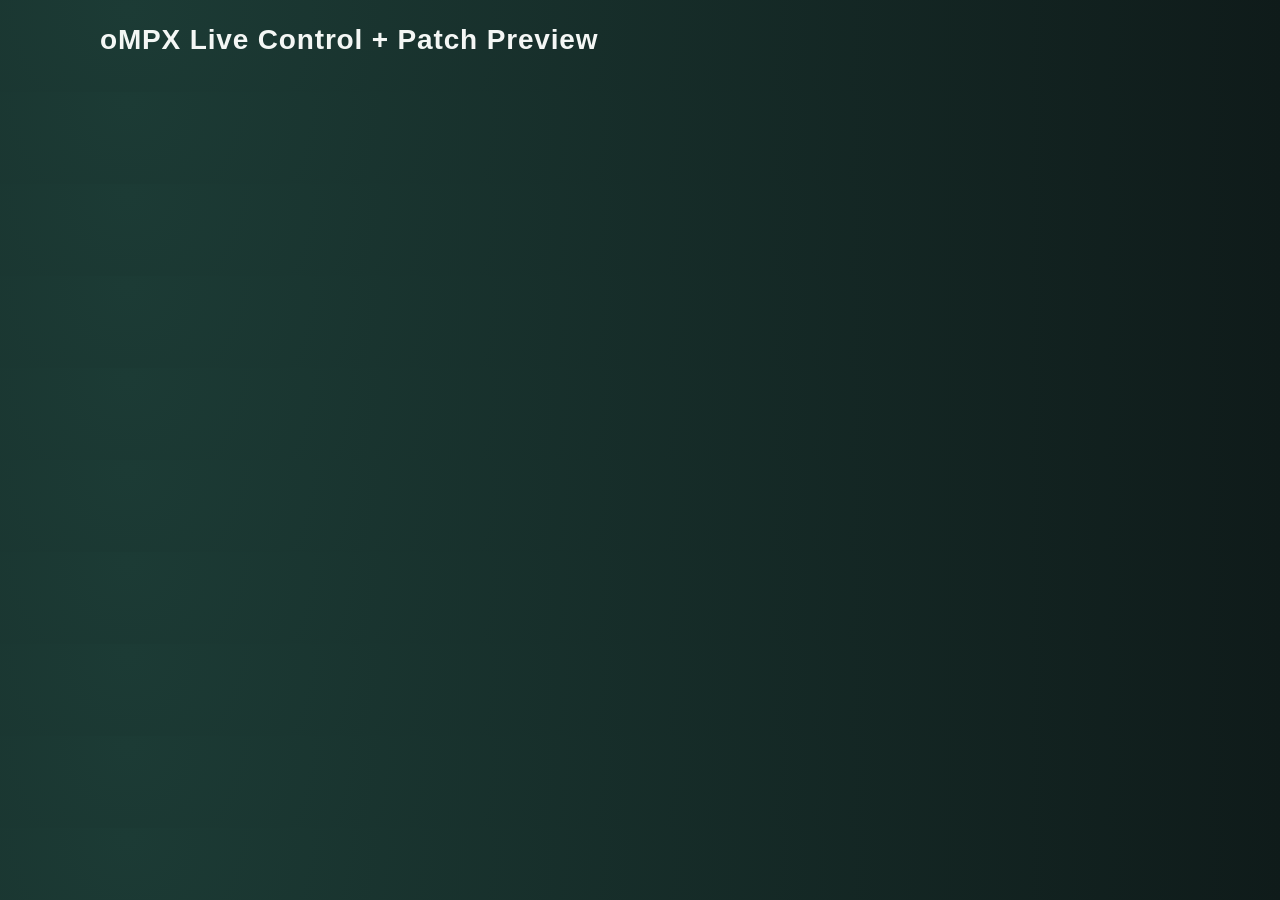
<file: encoder/legacy.html>
<!-- Legacy UI (legacy.html) -->
<!DOCTYPE html>
<html lang="en">
<head>
  <meta charset="UTF-8">
  <meta http-equiv="Cache-Control" content="no-store, no-cache, must-revalidate, max-age=0">
  <meta http-equiv="Pragma" content="no-cache">
  <meta http-equiv="Expires" content="0">
  <meta name="viewport" content="width=device-width, initial-scale=1.0">
  <title>oMPX Web UI - Legacy</title>
  <style>
    /* Copy all styles from original-ui.html */
    .system-theme {
      --bg: Canvas;
      --card: Canvas;
      --accent: Highlight;
      --ink: CanvasText;
      --muted: GrayText;
    }
    :root { --bg:#0f1b1a; --card:#132825; --accent:#f2b642; --ink:#f4f7f5; --muted:#9fb8b0; }
    body { margin:0; font-family: ui-sans-serif, sans-serif; background: radial-gradient(circle at 10% 10%, #1c3b35, var(--bg)); color:var(--ink); }
    .wrap { max-width:1080px; margin:0 auto; padding:24px; }
    .grid { display:grid; grid-template-columns:1fr 1fr; gap:16px; }
    .card { background:linear-gradient(180deg, #1a322e, var(--card)); border:1px solid #2a4f47; border-radius:12px; padding:14px; }
    h1 { margin:0 0 12px; font-size:28px; letter-spacing:0.03em; }
    label { display:block; font-size:13px; color:var(--muted); margin-top:8px; }
    input, select, button { width:100%; margin-top:4px; padding:8px; border-radius:8px; border:1px solid #365f55; background:#0d1f1c; color:var(--ink); }
    button { cursor:pointer; background:linear-gradient(180deg, #f2b642, #d99424); color:#1b1406; font-weight:600; }
    .row { display:grid; grid-template-columns:1fr 1fr; gap:8px; }
    canvas { width:100%; height:140px; background:#0a1412; border:1px solid #2a4f47; border-radius:8px; }
    .status { font-size:12px; color:var(--muted); margin-top:10px; }
    .meter-grid { display:grid; grid-template-columns:1fr; gap:8px; margin-top:8px; }
    .meter-row { display:grid; grid-template-columns:86px 1fr 62px; gap:8px; align-items:center; }
    .meter-row .name { font-size:12px; color:var(--muted); }
    .meter-row .db { font-size:12px; color:var(--ink); text-align:right; }
    .meter-track { height:10px; border-radius:999px; border:1px solid #2a4f47; background:#0a1412; overflow:hidden; }
    .meter-fill { height:100%; width:0%; background:linear-gradient(90deg, #2fd38a, #f2b642); transition:width 120ms linear; }
    .tabs { display:flex; gap:8px; margin-bottom:10px; align-items:center; }
    .tab-btn { width:auto; padding:8px 12px; border-radius:999px; border:1px solid #365f55; background:#0d1f1c; color:var(--ink); }
    .tab-btn.active { background:linear-gradient(180deg, #f2b642, #d99424); color:#1b1406; border-color:#d99424; }
    .tab-name { max-width:180px; }
    .program-field { display:none; }
    .global-field { display:none; }
    .program-field.active { display:block; }
    .global-field.active { display:block; }
    .stereo-adv { display:none; }
    .stereo-adv.active { display:block; }
    @media (max-width:900px) { .grid { grid-template-columns:1fr; } }
  </style>
  <style id="ui_custom_css_tag"></style>
</head>
<body>
  <div class="wrap">
    <h1>oMPX Live Control + Patch Preview</h1>
    <div class="grid">
      <!-- Copy all legacy UI content from original-ui.html here -->
      <!-- ... -->
    </div>
  </div>
  <script>
    // Copy legacy tab logic from original-ui.html
    document.addEventListener('DOMContentLoaded', function() {
      const tabProg1 = document.getElementById('tab_prog1');
      const tabProg2 = document.getElementById('tab_prog2');
      const tabGlobal = document.getElementById('tab_global');
      if (!tabProg1 || !tabProg2 || !tabGlobal) return;
      function setActiveTab(tab) {
        tabProg1.classList.toggle('active', tab === 'program1');
        tabProg2.classList.toggle('active', tab === 'program2');
        tabGlobal.classList.toggle('active', tab === 'global');
        document.querySelectorAll('.global-field').forEach(el => {
          el.classList.toggle('active', tab === 'global');
        });
        document.querySelectorAll('.program-field').forEach(el => {
          el.classList.remove('active');
          if (tab === 'program1' && el.classList.contains('program-1')) el.classList.add('active');
          if (tab === 'program2' && el.classList.contains('program-2')) el.classList.add('active');
        });
      }
      tabProg1.addEventListener('click', function() { setActiveTab('program1'); });
      tabProg2.addEventListener('click', function() { setActiveTab('program2'); });
      tabGlobal.addEventListener('click', function() { setActiveTab('global'); });
      setActiveTab('program1');
    });
  </script>
</body>
</html>
</file>
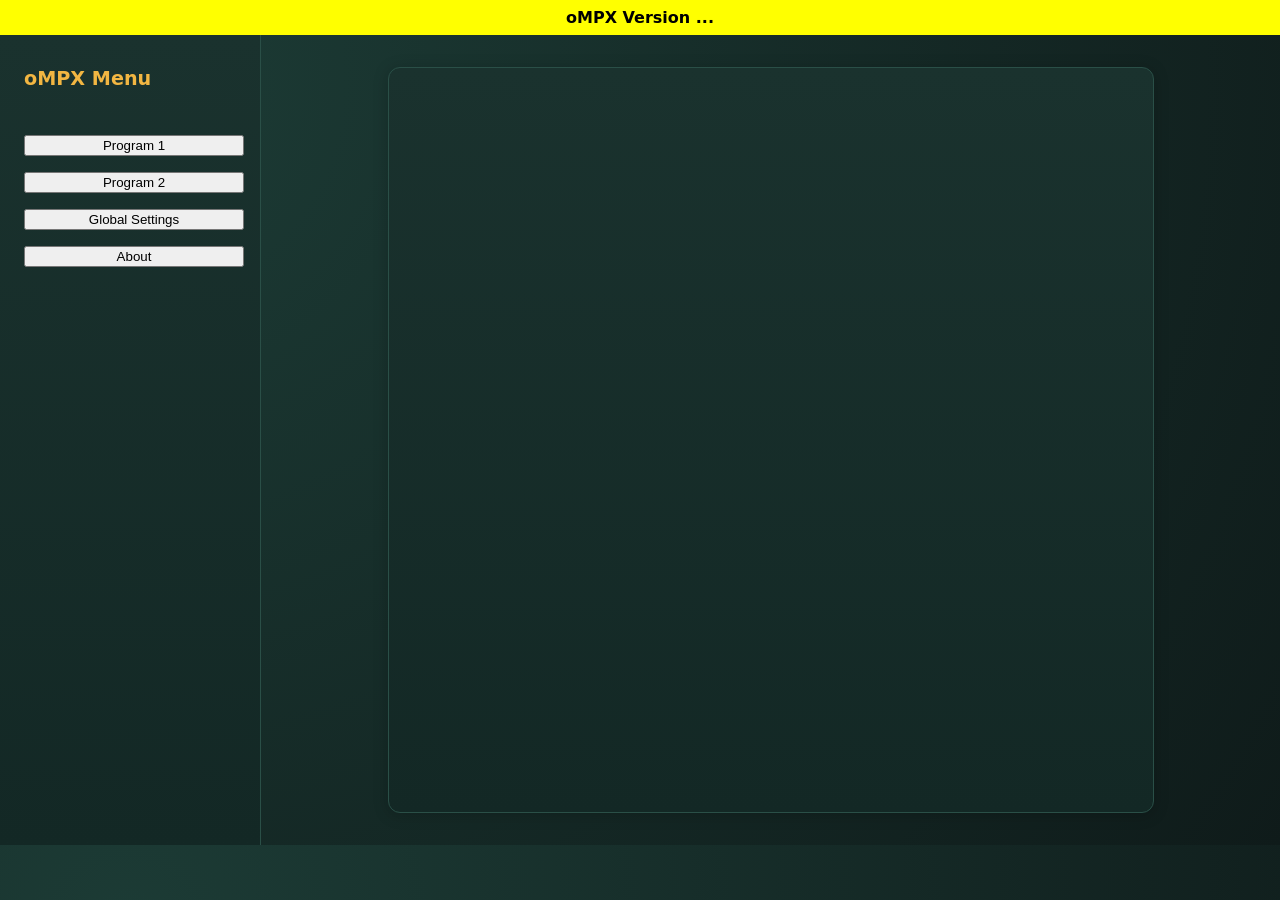
<file: encoder/modern.html>
<!-- Modern UI (modern.html) -->
<!DOCTYPE html>
<html lang="en">
<head>
  <meta charset="UTF-8">
  <meta http-equiv="Cache-Control" content="no-store, no-cache, must-revalidate, max-age=0">
  <meta http-equiv="Pragma" content="no-cache">
  <meta http-equiv="Expires" content="0">
  <meta name="viewport" content="width=device-width, initial-scale=1.0">
  <title>oMPX Web UI - Modern</title>
  <script>
    // Always cache-bust main.js with timestamp
    var s = document.createElement('script');
    s.src = 'main.js?v=' + Date.now();
    s.defer = true;
    document.head.appendChild(s);
  </script>
  <style>
    :root {
      --bg: #0f1b1a;
      --card: #132825;
      --accent: #f2b642;
      --ink: #f4f7f5;
      --muted: #9fb8b0;
    }
    body {
      font-family: ui-sans-serif, system-ui, sans-serif;
      background: radial-gradient(circle at 10% 10%, #1c3b35, var(--bg));
      color: var(--ink);
      margin: 0;
      padding: 0;
    }
    .container {
      max-width: 700px;
      margin: 2em auto;
      background: linear-gradient(180deg, #1a322e, var(--card));
      border-radius: 12px;
      box-shadow: 0 2px 16px #0003;
      padding: 2em;
      border: 1px solid #2a4f47;
    }
    /* ...existing modern UI styles... */
  </style>
</head>
<body>
  <div style="background:#ff0;color:#000;padding:8px 0;text-align:center;font-weight:bold;">oMPX Version <span class="ompx-version">...</span></div>
  <div style="display:flex;min-height:90vh;">
    <nav id="sidebar" style="width:220px;background:linear-gradient(180deg,#1a322e,#132825);border-right:1px solid #2a4f47;padding:2em 1em 2em 1.5em;display:flex;flex-direction:column;gap:1em;">
      <div style="font-size:1.2em;font-weight:700;color:var(--accent);margin-bottom:1.5em;">oMPX Menu</div>
      <button class="menu-btn" data-section="program1">Program 1</button>
      <button class="menu-btn" data-section="program2">Program 2</button>
      <button class="menu-btn" data-section="global">Global Settings</button>
      <button class="menu-btn" data-section="about">About</button>
    </nav>
    <div class="container" style="flex:1;">
      <!-- Modern UI sections (copied from index.html) -->
      <div id="modern-ui">
        <!-- ...copy all modern UI content from index.html... -->
      </div>
    </div>
  </div>
</body>
</html>
</file>
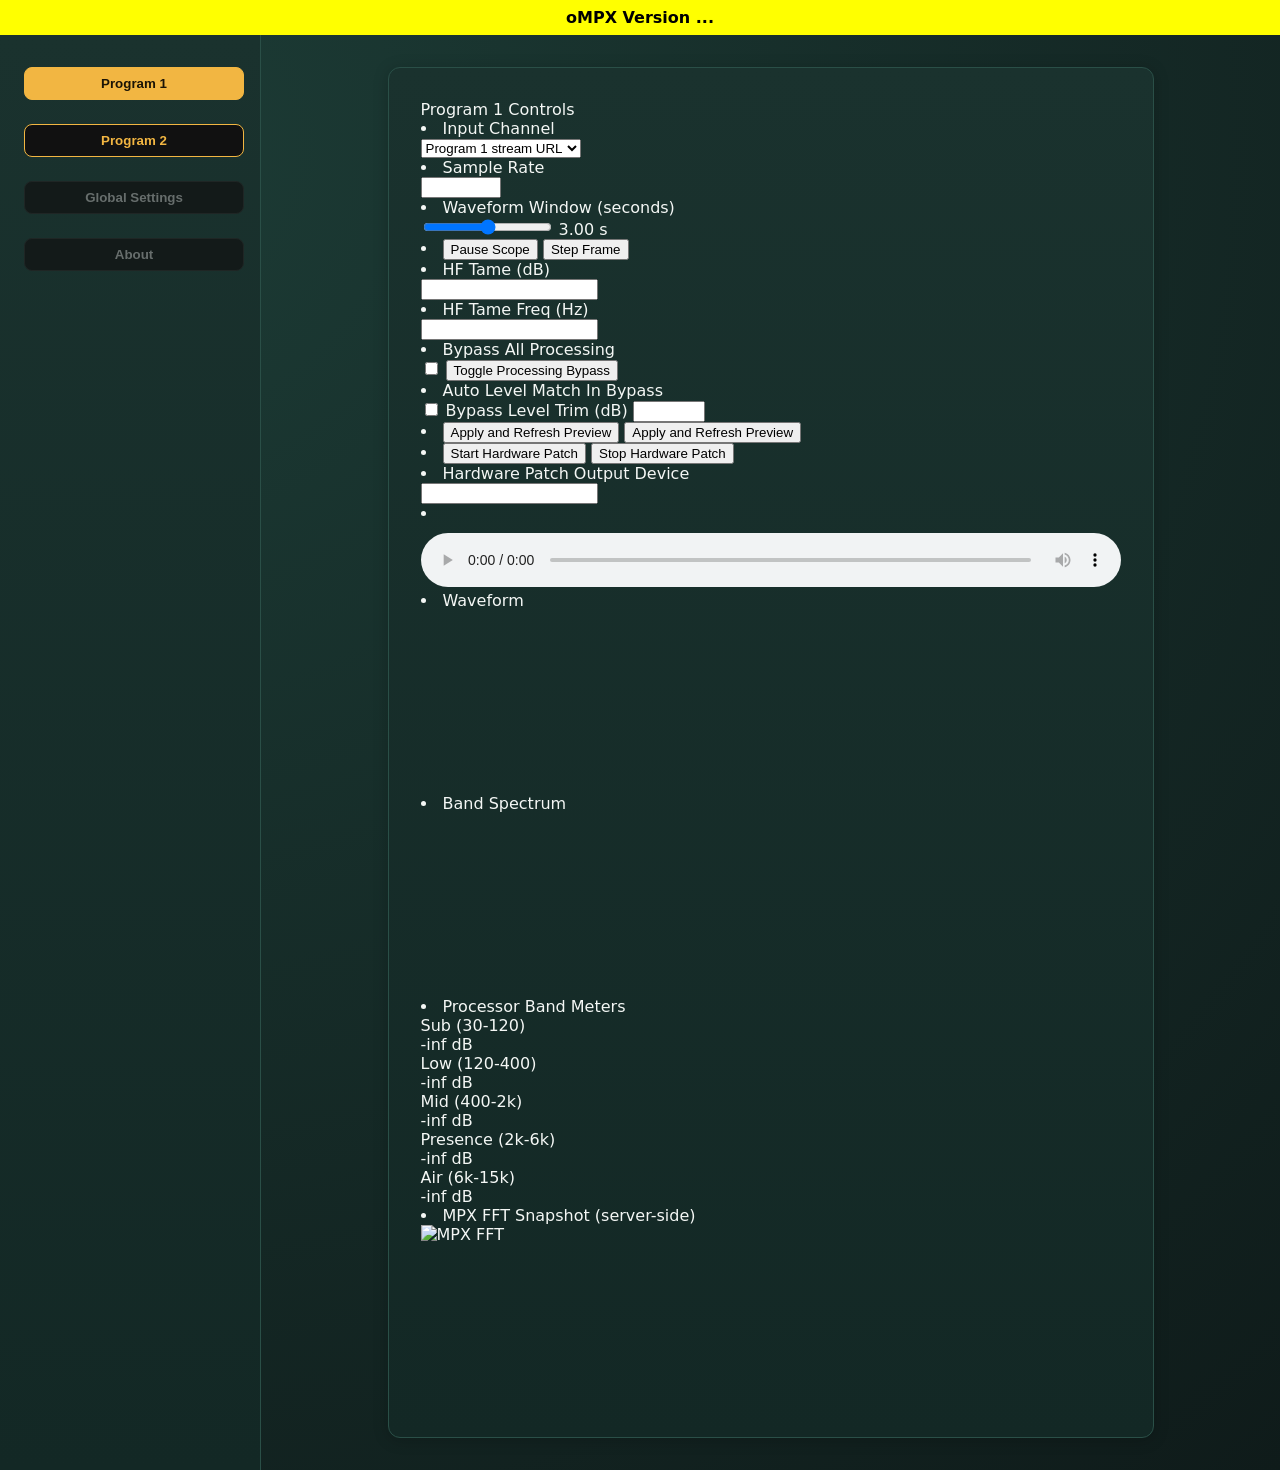
<file: encoder/program1.html>
<!-- Program 1 UI -->
<!DOCTYPE html>
<html lang="en">
<head>
  <meta charset="UTF-8">
  <meta http-equiv="Cache-Control" content="no-store, no-cache, must-revalidate, max-age=0">
  <meta http-equiv="Pragma" content="no-cache">
  <meta http-equiv="Expires" content="0">
  <meta name="viewport" content="width=device-width, initial-scale=1.0">
  <title>oMPX Program 1</title>
  <script>
    var s = document.createElement('script');
    s.src = 'main.js?v=' + Date.now();
    s.defer = true;
    document.head.appendChild(s);
  </script>
  <style>
    :root {
      --bg: #0f1b1a;
      --card: #132825;
      --accent: #f2b642;
      --accent-dark: #d99424;
      --ink: #f4f7f5;
      --muted: #9fb8b0;
    }
    body {
      font-family: ui-sans-serif, system-ui, sans-serif;
      background: radial-gradient(circle at 10% 10%, #1c3b35, var(--bg));
      color: var(--ink);
      margin: 0;
      padding: 0;
    }
    .container {
      max-width: 700px;
      margin: 2em auto;
      background: linear-gradient(180deg, #1a322e, var(--card));
      border-radius: 12px;
      box-shadow: 0 2px 16px #0003;
      padding: 2em;
      border: 1px solid #2a4f47;
    }
    .sidebar-btn {
      background: #111;
      color: var(--accent);
      border: 1px solid var(--accent);
      font-weight: 600;
      border-radius: 8px;
      cursor: pointer;
      padding: 8px 16px;
      margin-bottom: 8px;
      transition: background 0.2s, color 0.2s;
    }
    .sidebar-btn.active {
      background: var(--accent);
      color: #1b1406;
    }
    .sidebar-btn.unavailable {
      background: #111;
      color: #888;
      border: 1px solid #222;
      opacity: 0.7;
      pointer-events: none;
    }
  </style>
</head>
<body>
  <div style="background:#ff0;color:#000;padding:8px 0;text-align:center;font-weight:bold;">oMPX Version <span class="ompx-version">...</span></div>
  <div style="display:flex;min-height:90vh;">
    <nav id="sidebar" style="width:220px;background:linear-gradient(180deg,#1a322e,#132825);border-right:1px solid #2a4f47;padding:2em 1em 2em 1.5em;display:flex;flex-direction:column;gap:1em;">
      <button class="sidebar-btn active" onclick="location.href='program1.html'">Program 1</button>
      <button class="sidebar-btn" onclick="location.href='program2.html'">Program 2</button>
      <button class="sidebar-btn unavailable">Global Settings</button>
      <button class="sidebar-btn unavailable">About</button>
    </nav>
    <div class="container" style="flex:1;">
      <div class="category-title">Program 1 Controls</div>
      <div class="feature-list">
        <li>
          <label>Input Channel</label><br>
          <select id="input_device_prg1">
            <option value="radio1_url">Program 1 stream URL</option>
            <option value="ompx_prg1in_cap">Program 1 input</option>
            <option value="ompx_prg1mpx_cap">Program 1 MPX path</option>
          </select>
        </li>
        <li>
          <label>Sample Rate</label><br>
          <input id="sample_rate_prg1" type="number" min="8000" max="192000" step="1000" />
        </li>
        <li>
          <label>Waveform Window (seconds)</label><br>
          <input id="wave_window_sec_prg1" type="range" min="0.25" max="10" step="0.25" />
          <span id="wave_window_readout_prg1">3.00 s</span>
        </li>
        <li>
          <button id="analysis_pause_prg1" type="button">Pause Scope</button>
          <button id="analysis_step_prg1" type="button" class="btn-inactive">Step Frame</button>
        </li>
        <li>
          <label>HF Tame (dB)</label><br>
          <input id="hf_tame_db_prg1" type="number" step="0.1" />
        </li>
        <li>
          <label>HF Tame Freq (Hz)</label><br>
          <input id="hf_tame_freq_prg1" type="number" step="100" />
        </li>
        <li>
          <label>Bypass All Processing</label><br>
          <input id="processing_bypass_prg1" type="checkbox" />
          <button id="processing_bypass_toggle_prg1" type="button">Toggle Processing Bypass</button>
        </li>
        <li>
          <label>Auto Level Match In Bypass</label><br>
          <input id="bypass_level_match_enabled_prg1" type="checkbox" />
          <label>Bypass Level Trim (dB)</label>
          <input id="bypass_level_match_db_prg1" type="number" step="0.1" min="-24" max="24" />
        </li>
        <li>
          <button id="apply_prg1">Apply and Refresh Preview</button>
          <button id="apply_prg1" class="btn-inactive">Apply and Refresh Preview</button>
        </li>
        <li>
          <button id="patch_start_prg1">Start Hardware Patch</button>
          <button id="patch_stop_prg1" class="btn-inactive">Stop Hardware Patch</button>
        </li>
        <li>
          <label>Hardware Patch Output Device</label><br>
          <input id="patch_output_device_prg1" type="text" />
        </li>
        <li>
          <audio id="audio_prg1" controls autoplay style="width:100%; margin-top:10px"></audio>
        </li>
        <li>
          <label>Waveform</label><br>
          <canvas id="wave_prg1" width="900" height="180"></canvas>
        </li>
        <li>
          <label>Band Spectrum</label><br>
          <canvas id="spec_prg1" width="900" height="180"></canvas>
        </li>
        <li>
          <label>Processor Band Meters</label>
          <div class="meter-grid" id="band_meters_prg1">
            <div class="meter-row"><span class="name">Sub (30-120)</span><div class="meter-track"><div id="meter_sub_prg1" class="meter-fill"></div></div><span id="meter_sub_db_prg1" class="db">-inf dB</span></div>
            <div class="meter-row"><span class="name">Low (120-400)</span><div class="meter-track"><div id="meter_low_prg1" class="meter-fill"></div></div><span id="meter_low_db_prg1" class="db">-inf dB</span></div>
            <div class="meter-row"><span class="name">Mid (400-2k)</span><div class="meter-track"><div id="meter_mid_prg1" class="meter-fill"></div></div><span id="meter_mid_db_prg1" class="db">-inf dB</span></div>
            <div class="meter-row"><span class="name">Presence (2k-6k)</span><div class="meter-track"><div id="meter_pres_prg1" class="meter-fill"></div></div><span id="meter_pres_db_prg1" class="db">-inf dB</span></div>
            <div class="meter-row"><span class="name">Air (6k-15k)</span><div class="meter-track"><div id="meter_air_prg1" class="meter-fill"></div></div><span id="meter_air_db_prg1" class="db">-inf dB</span></div>
          </div>
        </li>
        <li>
          <label>MPX FFT Snapshot (server-side)</label><br>
          <img id="fft_img_prg1" alt="MPX FFT" style="display:block; width:100%; height:180px; object-fit:fill;" />
        </li>
      </div>
    </div>
  </div>
</body>
</html>
</file>
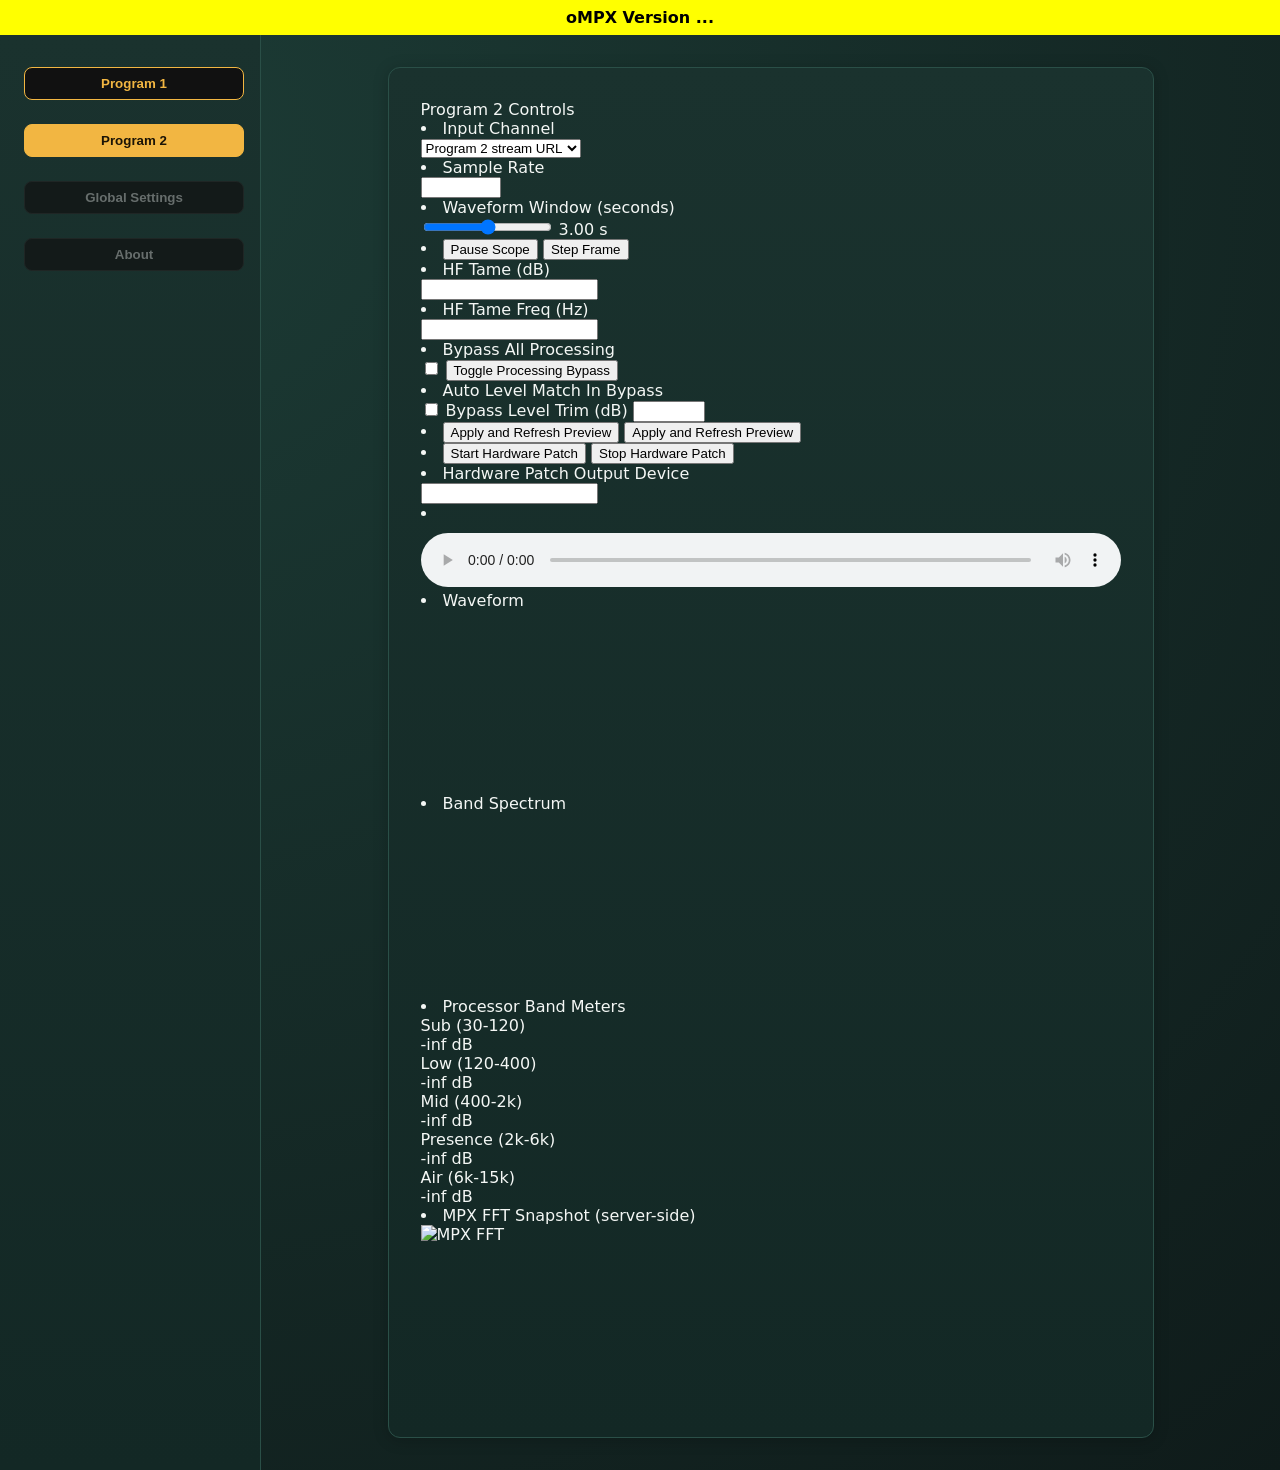
<file: encoder/program2.html>
<!-- Program 2 UI -->
<!DOCTYPE html>
<html lang="en">
<head>
  <meta charset="UTF-8">
  <meta http-equiv="Cache-Control" content="no-store, no-cache, must-revalidate, max-age=0">
  <meta http-equiv="Pragma" content="no-cache">
  <meta http-equiv="Expires" content="0">
  <meta name="viewport" content="width=device-width, initial-scale=1.0">
  <title>oMPX Program 2</title>
  <script>
    var s = document.createElement('script');
    s.src = 'main.js?v=' + Date.now();
    s.defer = true;
    document.head.appendChild(s);
  </script>
  <style>
    :root {
      --bg: #0f1b1a;
      --card: #132825;
      --accent: #f2b642;
      --accent-dark: #d99424;
      --ink: #f4f7f5;
      --muted: #9fb8b0;
    }
    body {
      font-family: ui-sans-serif, system-ui, sans-serif;
      background: radial-gradient(circle at 10% 10%, #1c3b35, var(--bg));
      color: var(--ink);
      margin: 0;
      padding: 0;
    }
    .container {
      max-width: 700px;
      margin: 2em auto;
      background: linear-gradient(180deg, #1a322e, var(--card));
      border-radius: 12px;
      box-shadow: 0 2px 16px #0003;
      padding: 2em;
      border: 1px solid #2a4f47;
    }
    .sidebar-btn {
      background: #111;
      color: var(--accent);
      border: 1px solid var(--accent);
      font-weight: 600;
      border-radius: 8px;
      cursor: pointer;
      padding: 8px 16px;
      margin-bottom: 8px;
      transition: background 0.2s, color 0.2s;
    }
    .sidebar-btn.active {
      background: var(--accent);
      color: #1b1406;
    }
    .sidebar-btn.unavailable {
      background: #111;
      color: #888;
      border: 1px solid #222;
      opacity: 0.7;
      pointer-events: none;
    }
  </style>
</head>
<body>
  <div style="background:#ff0;color:#000;padding:8px 0;text-align:center;font-weight:bold;">oMPX Version <span class="ompx-version">...</span></div>
  <div style="display:flex;min-height:90vh;">
    <nav id="sidebar" style="width:220px;background:linear-gradient(180deg,#1a322e,#132825);border-right:1px solid #2a4f47;padding:2em 1em 2em 1.5em;display:flex;flex-direction:column;gap:1em;">
      <button class="sidebar-btn" onclick="location.href='program1.html'">Program 1</button>
      <button class="sidebar-btn active" onclick="location.href='program2.html'">Program 2</button>
      <button class="sidebar-btn unavailable">Global Settings</button>
      <button class="sidebar-btn unavailable">About</button>
    </nav>
    <div class="container" style="flex:1;">
      <div class="category-title">Program 2 Controls</div>
      <div class="feature-list">
        <li>
          <label>Input Channel</label><br>
          <select id="input_device_prg2">
            <option value="radio2_url">Program 2 stream URL</option>
            <option value="ompx_prg2in_cap">Program 2 input</option>
            <option value="ompx_prg2mpx_cap">Program 2 MPX path</option>
          </select>
        </li>
        <li>
          <label>Sample Rate</label><br>
          <input id="sample_rate_prg2" type="number" min="8000" max="192000" step="1000" />
        </li>
        <li>
          <label>Waveform Window (seconds)</label><br>
          <input id="wave_window_sec_prg2" type="range" min="0.25" max="10" step="0.25" />
          <span id="wave_window_readout_prg2">3.00 s</span>
        </li>
        <li>
          <button id="analysis_pause_prg2" type="button">Pause Scope</button>
          <button id="analysis_step_prg2" type="button" class="btn-inactive">Step Frame</button>
        </li>
        <li>
          <label>HF Tame (dB)</label><br>
          <input id="hf_tame_db_prg2" type="number" step="0.1" />
        </li>
        <li>
          <label>HF Tame Freq (Hz)</label><br>
          <input id="hf_tame_freq_prg2" type="number" step="100" />
        </li>
        <li>
          <label>Bypass All Processing</label><br>
          <input id="processing_bypass_prg2" type="checkbox" />
          <button id="processing_bypass_toggle_prg2" type="button">Toggle Processing Bypass</button>
        </li>
        <li>
          <label>Auto Level Match In Bypass</label><br>
          <input id="bypass_level_match_enabled_prg2" type="checkbox" />
          <label>Bypass Level Trim (dB)</label>
          <input id="bypass_level_match_db_prg2" type="number" step="0.1" min="-24" max="24" />
        </li>
        <li>
          <button id="apply_prg2">Apply and Refresh Preview</button>
          <button id="apply_prg2" class="btn-inactive">Apply and Refresh Preview</button>
        </li>
        <li>
          <button id="patch_start_prg2">Start Hardware Patch</button>
          <button id="patch_stop_prg2" type="button" class="btn-inactive">Stop Hardware Patch</button>
        </li>
        <li>
          <label>Hardware Patch Output Device</label><br>
          <input id="patch_output_device_prg2" type="text" />
        </li>
        <li>
          <audio id="audio_prg2" controls autoplay style="width:100%; margin-top:10px"></audio>
        </li>
        <li>
          <label>Waveform</label><br>
          <canvas id="wave_prg2" width="900" height="180"></canvas>
        </li>
        <li>
          <label>Band Spectrum</label><br>
          <canvas id="spec_prg2" width="900" height="180"></canvas>
        </li>
        <li>
          <label>Processor Band Meters</label>
          <div class="meter-grid" id="band_meters_prg2">
            <div class="meter-row"><span class="name">Sub (30-120)</span><div class="meter-track"><div id="meter_sub_prg2" class="meter-fill"></div></div><span id="meter_sub_db_prg2" class="db">-inf dB</span></div>
            <div class="meter-row"><span class="name">Low (120-400)</span><div class="meter-track"><div id="meter_low_prg2" class="meter-fill"></div></div><span id="meter_low_db_prg2" class="db">-inf dB</span></div>
            <div class="meter-row"><span class="name">Mid (400-2k)</span><div class="meter-track"><div id="meter_mid_prg2" class="meter-fill"></div></div><span id="meter_mid_db_prg2" class="db">-inf dB</span></div>
            <div class="meter-row"><span class="name">Presence (2k-6k)</span><div class="meter-track"><div id="meter_pres_prg2" class="meter-fill"></div></div><span id="meter_pres_db_prg2" class="db">-inf dB</span></div>
            <div class="meter-row"><span class="name">Air (6k-15k)</span><div class="meter-track"><div id="meter_air_prg2" class="meter-fill"></div></div><span id="meter_air_db_prg2" class="db">-inf dB</span></div>
          </div>
        </li>
        <li>
          <label>MPX FFT Snapshot (server-side)</label><br>
          <img id="fft_img_prg2" alt="MPX FFT" style="display:block; width:100%; height:180px; object-fit:fill;" />
        </li>
      </div>
    </div>
  </div>
</body>
</html>
</file>
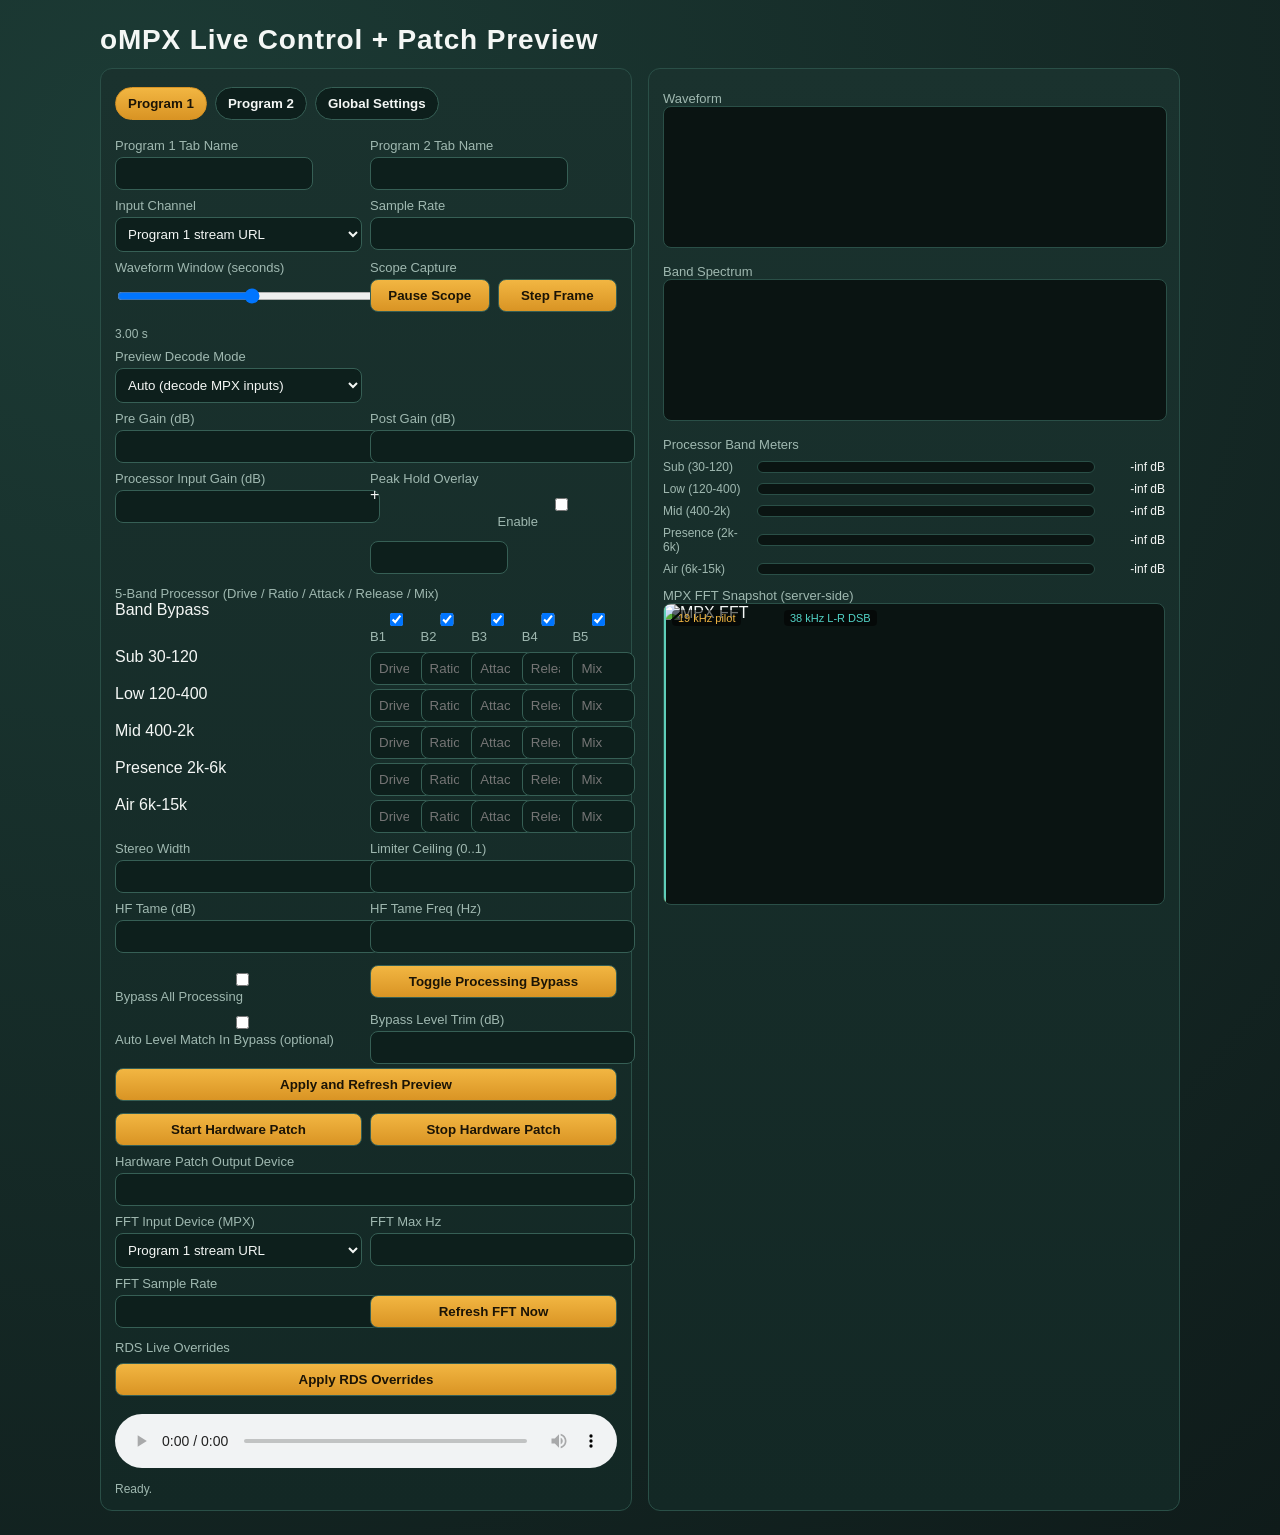
<file: encoder/scripts/ompx_profiles_ui.html>
<!--
  oMPX Live Control (original-ui.html)
  Early/legacy version of the oMPX web UI for live patch preview and control.
  Features:
    - Tabbed interface for Program 1, Program 2, and Global Settings
    - Responsive grid layout for controls and meters
    - Canvas waveform/spectrum display
    - All controls are styled for clarity and accessibility
    - Custom CSS support for advanced users
  This file is preserved for reference and legacy UI compatibility.
-->
<!doctype html>
<html>
<head>
  <meta charset="utf-8" />
  <!-- Prevent caching for live control UI -->
  <meta http-equiv="Cache-Control" content="no-store, no-cache, must-revalidate, max-age=0">
  <meta http-equiv="Pragma" content="no-cache">
  <meta http-equiv="Expires" content="0">
  <meta name="viewport" content="width=device-width, initial-scale=1" />
  <title>oMPX Live Control</title>
  <!--
    CSS: Theme variables and responsive layout
    - .system-theme for system color overrides
    - :root for default color palette
    - .wrap/.grid/.card for layout
    - .tabs for tabbed navigation
    - .meter-grid for audio meters
    - Responsive for mobile/desktop
  -->
  <style>
    /* System theme variables (overridden by JS) */
    .system-theme {
      --bg: Canvas;
      --card: Canvas;
      --accent: Highlight;
      --ink: CanvasText;
      --muted: GrayText;
    }
  :root { --bg:#0f1b1a; --card:#132825; --accent:#f2b642; --ink:#f4f7f5; --muted:#9fb8b0; }
  body { margin:0; font-family: ui-sans-serif, sans-serif; background: radial-gradient(circle at 10% 10%, #1c3b35, var(--bg)); color:var(--ink); }
  .wrap { max-width:1080px; margin:0 auto; padding:24px; }
  .grid { display:grid; grid-template-columns:1fr 1fr; gap:16px; }
  .card { background:linear-gradient(180deg, #1a322e, var(--card)); border:1px solid #2a4f47; border-radius:12px; padding:14px; }
  h1 { margin:0 0 12px; font-size:28px; letter-spacing:0.03em; }
  label { display:block; font-size:13px; color:var(--muted); margin-top:8px; }
  input, select, button { width:100%; margin-top:4px; padding:8px; border-radius:8px; border:1px solid #365f55; background:#0d1f1c; color:var(--ink); }
  button { cursor:pointer; background:linear-gradient(180deg, #f2b642, #d99424); color:#1b1406; font-weight:600; }
  .row { display:grid; grid-template-columns:1fr 1fr; gap:8px; }
  canvas { width:100%; height:140px; background:#0a1412; border:1px solid #2a4f47; border-radius:8px; }
  .status { font-size:12px; color:var(--muted); margin-top:10px; }
  .meter-grid { display:grid; grid-template-columns:1fr; gap:8px; margin-top:8px; }
  .meter-row { display:grid; grid-template-columns:86px 1fr 62px; gap:8px; align-items:center; }
  .meter-row .name { font-size:12px; color:var(--muted); }
  .meter-row .db { font-size:12px; color:var(--ink); text-align:right; }
  .meter-track { height:10px; border-radius:999px; border:1px solid #2a4f47; background:#0a1412; overflow:hidden; }
  .meter-fill { height:100%; width:0%; background:linear-gradient(90deg, #2fd38a, #f2b642); transition:width 120ms linear; }
  .tabs { display:flex; gap:8px; margin-bottom:10px; align-items:center; }
  .tab-btn { width:auto; padding:8px 12px; border-radius:999px; border:1px solid #365f55; background:#0d1f1c; color:var(--ink); }
  .tab-btn.active { background:linear-gradient(180deg, #f2b642, #d99424); color:#1b1406; border-color:#d99424; }
  .tab-name { max-width:180px; }
  .program-field { display:none; }
  .global-field { display:none; }
  .program-field.active { display:block; }
  .global-field.active { display:block; }
  .stereo-adv { display:none; }
  .stereo-adv.active { display:block; }
  @media (max-width:900px) { .grid { grid-template-columns:1fr; } }
  </style>
  <style id="ui_custom_css_tag"></style>
</head>
<body>
  <!-- Main wrapper for all UI content -->
  <div class="wrap">
  <h1>oMPX Live Control + Patch Preview</h1>
  <div class="grid">
    <div class="card"> 
    <!-- Tab navigation for Program 1, Program 2, Global -->
    <div class="tabs">
      <button type="button" id="tab_prog1" class="tab-btn active">Program 1</button>
      <button type="button" id="tab_prog2" class="tab-btn">Program 2</button>
      <button type="button" id="tab_global" class="tab-btn">Global Settings</button>
    </div>
    <!-- Editable tab names for user customization -->
    <div class="row">
      <div><label>Program 1 Tab Name</label><input id="tab_name_prog1" class="tab-name" type="text" maxlength="24" /></div>
      <div><label>Program 2 Tab Name</label><input id="tab_name_prog2" class="tab-name" type="text" maxlength="24" /></div>
    </div>
    <!-- Global settings section -->
    <div class="global-field">
      <label style="margin-top:8px">Global Settings</label>
      <label><input id="enable_momentary_ab" type="checkbox" /> Enable Momentary A/B Hold (optional)</label>
      <div class="status">When enabled, hold the A/B button to temporarily bypass processing, then release to return.</div>
    </div>
    <!-- Input and sample rate controls -->
    <div class="row">
      <div>
      <label>Input Channel</label>
      <select id="input_device">
        <option value="radio1_url">Program 1 stream URL</option>
        <option value="radio2_url">Program 2 stream URL</option>
        <option value="ompx_prg1in_cap">Program 1 input</option>
        <option value="ompx_prg2in_cap">Program 2 input</option>
        <option value="ompx_prg1mpx_cap">Program 1 MPX path</option>
        <option value="ompx_prg2mpx_cap">Program 2 MPX path</option>
      </select>
      </div>
      <div>
      <label>Sample Rate</label>
      <input id="sample_rate" type="number" min="8000" max="192000" step="1000" />
      </div>
    </div>
    <!-- Waveform and scope controls -->
    <div class="row">
      <div>
      <label>Waveform Window (seconds)</label>
      <input id="wave_window_sec" type="range" min="0.25" max="10" step="0.25" />
      <div class="status" id="wave_window_readout">3.00 s</div>
      </div>
      <div>
      <label>Scope Capture</label>
      <div class="row">
        <div><button id="analysis_pause" type="button">Pause Scope</button></div>
        <div><button id="analysis_step" type="button">Step Frame</button></div>
      </div>
      </div>
    </div>
    <!-- Preview decode mode -->
    <div class="row">
      <div>
      <label>Preview Decode Mode</label>
      <select id="preview_mode">
        <option value="auto">Auto (decode MPX inputs)</option>
        <option value="audio">Audio chain only</option>
        <option value="mpx-decode">Force MPX stereo decode</option>
      </select>
      </div>
      <div></div>
    </div>
    <!-- Gain controls -->
    <div class="row">
      <div><label>Pre Gain (dB)</label><input id="pre_gain_db" type="number" step="0.1" /></div>
      <div><label>Post Gain (dB)</label><input id="post_gain_db" type="number" step="0.1" /></div>
    </div>
    <!-- Processor input gain and peak hold overlay -->
    <div class="row">
      <div><label>Processor Input Gain (dB)</label><input id="processor_input_gain_db" type="number" step="0.1" min="-24" max="24" /></div>
      <div>
        <label>Peak Hold Overlay</label>
        <div class="row">+
          <div><label><input id="peak_hold_enabled" type="checkbox" /> Enable</label></div>
          <div><input id="peak_hold_decay" type="number" step="0.01" min="0.50" max="0.999" /></div>
        </div>
      </div>
    </div>
    <label style="margin-top:12px">5-Band Processor (Drive / Ratio / Attack / Release / Mix)</label>
    <div class="row" style="margin-bottom:4px">
      <div>Band Bypass</div>
      <div style="display:grid; grid-template-columns:repeat(5,1fr); gap:6px;">
        <label><input id="band1_enabled" type="checkbox" checked /> B1</label>
        <label><input id="band2_enabled" type="checkbox" checked /> B2</label>
        <label><input id="band3_enabled" type="checkbox" checked /> B3</label>
        <label><input id="band4_enabled" type="checkbox" checked /> B4</label>
        <label><input id="band5_enabled" type="checkbox" checked /> B5</label>
      </div>
    </div>
    <div class="row"><div>Sub 30-120</div><div style="display:grid; grid-template-columns:repeat(5,1fr); gap:6px;"><input id="band1_drive_db" type="number" step="0.1" placeholder="Drive dB" /><input id="band1_ratio" type="number" step="0.1" placeholder="Ratio" /><input id="band1_attack_ms" type="number" step="0.1" placeholder="Attack ms" /><input id="band1_release_ms" type="number" step="1" placeholder="Release ms" /><input id="band1_mix" type="number" step="0.01" placeholder="Mix" /></div></div>
    <div class="row"><div>Low 120-400</div><div style="display:grid; grid-template-columns:repeat(5,1fr); gap:6px;"><input id="band2_drive_db" type="number" step="0.1" placeholder="Drive dB" /><input id="band2_ratio" type="number" step="0.1" placeholder="Ratio" /><input id="band2_attack_ms" type="number" step="0.1" placeholder="Attack ms" /><input id="band2_release_ms" type="number" step="1" placeholder="Release ms" /><input id="band2_mix" type="number" step="0.01" placeholder="Mix" /></div></div>
    <div class="row"><div>Mid 400-2k</div><div style="display:grid; grid-template-columns:repeat(5,1fr); gap:6px;"><input id="band3_drive_db" type="number" step="0.1" placeholder="Drive dB" /><input id="band3_ratio" type="number" step="0.1" placeholder="Ratio" /><input id="band3_attack_ms" type="number" step="0.1" placeholder="Attack ms" /><input id="band3_release_ms" type="number" step="1" placeholder="Release ms" /><input id="band3_mix" type="number" step="0.01" placeholder="Mix" /></div></div>
    <div class="row"><div>Presence 2k-6k</div><div style="display:grid; grid-template-columns:repeat(5,1fr); gap:6px;"><input id="band4_drive_db" type="number" step="0.1" placeholder="Drive dB" /><input id="band4_ratio" type="number" step="0.1" placeholder="Ratio" /><input id="band4_attack_ms" type="number" step="0.1" placeholder="Attack ms" /><input id="band4_release_ms" type="number" step="1" placeholder="Release ms" /><input id="band4_mix" type="number" step="0.01" placeholder="Mix" /></div></div>
    <div class="row"><div>Air 6k-15k</div><div style="display:grid; grid-template-columns:repeat(5,1fr); gap:6px;"><input id="band5_drive_db" type="number" step="0.1" placeholder="Drive dB" /><input id="band5_ratio" type="number" step="0.1" placeholder="Ratio" /><input id="band5_attack_ms" type="number" step="0.1" placeholder="Attack ms" /><input id="band5_release_ms" type="number" step="1" placeholder="Release ms" /><input id="band5_mix" type="number" step="0.01" placeholder="Mix" /></div></div>
    <div class="row">
      <div><label>Stereo Width</label><input id="stereo_width" type="number" step="0.01" min="0" max="2" /></div>
      <div><label>Limiter Ceiling (0..1)</label><input id="output_limit" type="number" step="0.01" min="0.1" max="1" /></div>
    </div>
    <div class="row">
      <div><label>HF Tame (dB)</label><input id="hf_tame_db" type="number" step="0.1" /></div>
      <div><label>HF Tame Freq (Hz)</label><input id="hf_tame_freq" type="number" step="100" /></div>
    </div>
    <div class="row global-field">
      <div>
      <label>Color Theme</label>
      <select id="ui_theme">
        <option value="forest">Forest (default)</option>
        <option value="daylight">Daylight</option>
        <option value="midnight">Midnight</option>
        <option value="amber">Amber Scope</option>
        <option value="system">System</option>
      </select>
      </div>
      <div>
      <label>&nbsp;</label>
      <button id="theme_apply">Apply Theme</button>
      </div>
    </div>
    <label class="global-field">Custom CSS (optional)</label>
    <textarea class="global-field" id="ui_custom_css" rows="4" style="width:100%; margin-top:4px; padding:8px; border-radius:8px; border:1px solid #365f55; background:#0d1f1c; color:var(--ink);"></textarea>
    <button class="global-field" id="css_apply" style="margin-top:8px;">Apply Custom CSS</button>
    <div class="row" style="margin-top:8px">
      <div><label><input id="processing_bypass" type="checkbox" /> Bypass All Processing</label></div>
      <div><button id="processing_bypass_toggle" type="button">Toggle Processing Bypass</button></div>
    </div>
    <div id="momentary_wrap" style="display:none; margin-top:8px"><button id="processing_bypass_hold" type="button">Hold For Bypass A/B</button></div>
    <div class="row">
      <div><label><input id="bypass_level_match_enabled" type="checkbox" /> Auto Level Match In Bypass (optional)</label></div>
      <div><label>Bypass Level Trim (dB)</label><input id="bypass_level_match_db" type="number" step="0.1" min="-24" max="24" /></div>
    </div>
    <button id="apply">Apply and Refresh Preview</button>
    <div class="row" style="margin-top:8px">
      <div><button id="patch_start">Start Hardware Patch</button></div>
      <div><button id="patch_stop">Stop Hardware Patch</button></div>
    </div>
    <label>Hardware Patch Output Device</label>
    <input id="patch_output_device" type="text" />
    <div class="row">
      <div>
      <label>FFT Input Device (MPX)</label>
      <select id="fft_input_device">
        <option value="radio1_url">Program 1 stream URL</option>
        <option value="radio2_url">Program 2 stream URL</option>
        <option value="ompx_prg1mpx_cap">Program 1 MPX capture</option>
        <option value="ompx_prg2mpx_cap">Program 2 MPX capture</option>
        <option value="ompx_prg1in_cap">Program 1 audio input</option>
        <option value="ompx_prg2in_cap">Program 2 audio input</option>
      </select>
      </div>
      <div>
      <label>FFT Max Hz</label>
      <input id="fft_max_hz" type="number" min="1000" max="96000" step="1000" />
      </div>
    </div>
    <div class="row">
      <div><label>FFT Sample Rate</label><input id="fft_sample_rate" type="number" min="32000" max="384000" step="1000" /></div>
      <div><label>&nbsp;</label><button id="fft_refresh">Refresh FFT Now</button></div>
    </div>
    <label style="margin-top:12px">RDS Live Overrides</label>
    <div class="row">
      <div class="program-field program-1"><label>P1 PS</label><input id="rds_prog1_ps" type="text" maxlength="8" /></div>
      <div class="program-field program-2"><label>P2 PS</label><input id="rds_prog2_ps" type="text" maxlength="8" /></div>
    </div>
    <div class="row">
      <div class="program-field program-1"><label>P1 PI (hex)</label><input id="rds_prog1_pi" type="text" maxlength="4" /></div>
      <div class="program-field program-2"><label>P2 PI (hex)</label><input id="rds_prog2_pi" type="text" maxlength="4" /></div>
    </div>
    <div class="row">
      <div class="program-field program-1"><label>P1 PTY (0-31)</label><input id="rds_prog1_pty" type="number" min="0" max="31" step="1" /></div>
      <div class="program-field program-2"><label>P2 PTY (0-31)</label><input id="rds_prog2_pty" type="number" min="0" max="31" step="1" /></div>
    </div>
    <div class="row">
      <div class="program-field program-1"><label>P1 RT Text</label><input id="rds_prog1_rt" type="text" /></div>
      <div class="program-field program-2"><label>P2 RT Text</label><input id="rds_prog2_rt" type="text" /></div>
    </div>
    <div class="row">
      <div class="program-field program-1">
        <label>P1 CT Mode</label>
        <select id="rds_prog1_ct_mode"><option value="local">Local</option><option value="utc">UTC</option></select>
      </div>
      <div class="program-field program-2">
        <label>P2 CT Mode</label>
        <select id="rds_prog2_ct_mode"><option value="local">Local</option><option value="utc">UTC</option></select>
      </div>
    </div>
    <div class="row">
      <div class="program-field program-1">
        <label>P1 Flags</label>
        <div style="display:grid; grid-template-columns:repeat(4,1fr); gap:6px; margin-top:6px;">
          <label><input id="rds_prog1_tp" type="checkbox" /> TP</label>
          <label><input id="rds_prog1_ta" type="checkbox" /> TA</label>
          <label><input id="rds_prog1_ms" type="checkbox" /> MS</label>
          <label><input id="rds_prog1_ct_enable" type="checkbox" /> CT</label>
        </div>
      </div>
      <div class="program-field program-2">
        <label>P2 Flags</label>
        <div style="display:grid; grid-template-columns:repeat(4,1fr); gap:6px; margin-top:6px;">
          <label><input id="rds_prog2_tp" type="checkbox" /> TP</label>
          <label><input id="rds_prog2_ta" type="checkbox" /> TA</label>
          <label><input id="rds_prog2_ms" type="checkbox" /> MS</label>
          <label><input id="rds_prog2_ct_enable" type="checkbox" /> CT</label>
        </div>
      </div>
    </div>
    <button id="rds_apply" style="margin-top:8px;">Apply RDS Overrides</button>
    <div class="row" style="margin-top:8px">
      <div class="status program-field program-1">P1 CT: <span id="rds_prog1_ct_current">-</span> | Updated: <span id="rds_prog1_updated_at">-</span></div>
      <div class="status program-field program-2">P2 CT: <span id="rds_prog2_ct_current">-</span> | Updated: <span id="rds_prog2_updated_at">-</span></div>
    </div>
    <audio id="audio" controls autoplay style="width:100%; margin-top:10px"></audio>
    <div class="status" id="status">Ready.</div>
    </div>
    <div class="card">
    <label>Waveform</label>
    <canvas id="wave" width="900" height="280"></canvas>
    <label style="margin-top:12px">Band Spectrum</label>
    <canvas id="spec" width="900" height="280"></canvas>
    <label style="margin-top:12px">Processor Band Meters</label>
    <div class="meter-grid" id="band_meters">
      <div class="meter-row"><span class="name">Sub (30-120)</span><div class="meter-track"><div id="meter_sub" class="meter-fill"></div></div><span id="meter_sub_db" class="db">-inf dB</span></div>
      <div class="meter-row"><span class="name">Low (120-400)</span><div class="meter-track"><div id="meter_low" class="meter-fill"></div></div><span id="meter_low_db" class="db">-inf dB</span></div>
      <div class="meter-row"><span class="name">Mid (400-2k)</span><div class="meter-track"><div id="meter_mid" class="meter-fill"></div></div><span id="meter_mid_db" class="db">-inf dB</span></div>
      <div class="meter-row"><span class="name">Presence (2k-6k)</span><div class="meter-track"><div id="meter_pres" class="meter-fill"></div></div><span id="meter_pres_db" class="db">-inf dB</span></div>
      <div class="meter-row"><span class="name">Air (6k-15k)</span><div class="meter-track"><div id="meter_air" class="meter-fill"></div></div><span id="meter_air_db" class="db">-inf dB</span></div>
    </div>
    <label style="margin-top:12px">MPX FFT Snapshot (server-side)</label>
    <div style="position:relative; border:1px solid #2a4f47; border-radius:8px; overflow:hidden; background:#0a1412;">
      <img id="fft_img" alt="MPX FFT" style="display:block; width:100%; height:300px; object-fit:fill;" />
      <div id="pilot_marker" style="position:absolute; top:0; bottom:0; width:2px; background:#f2b642; opacity:0.9;"></div>
      <div id="sub_marker" style="position:absolute; top:0; bottom:0; width:2px; background:#52d3c7; opacity:0.9;"></div>
      <div style="position:absolute; top:6px; left:8px; font-size:11px; color:#f2b642; background:#0008; padding:2px 6px; border-radius:4px;">19 kHz pilot</div>
      <div style="position:absolute; top:6px; left:120px; font-size:11px; color:#52d3c7; background:#0008; padding:2px 6px; border-radius:4px;">38 kHz L-R DSB</div>
    </div>
    </div>
  </div>
  </div>
  <script>

  // ...existing code from original-ui.html script section...
  </script>
</body>
</file>
